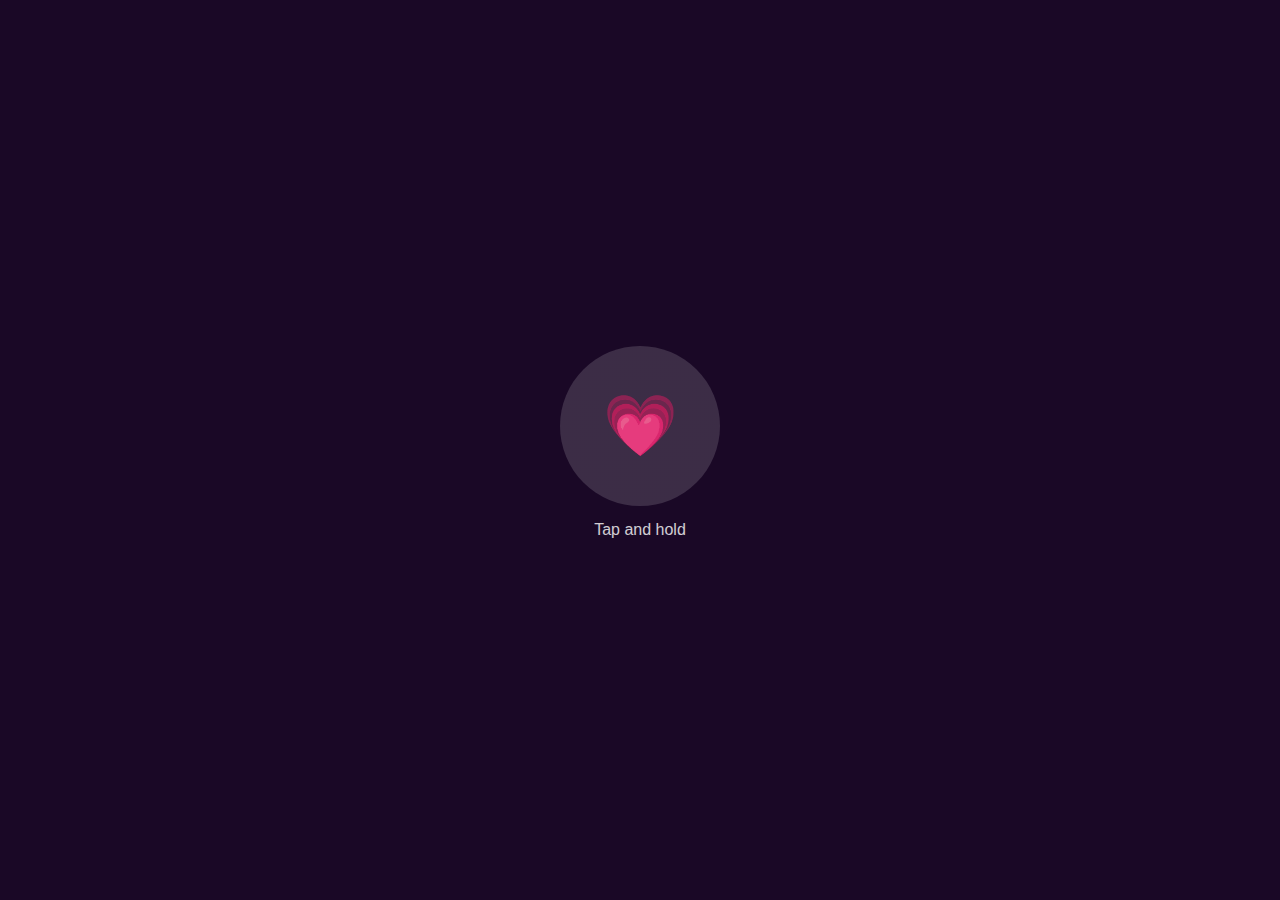
<file: index.html>
<!DOCTYPE html>
<html lang="en">
<head>
  <meta charset="UTF-8" />
  <meta name="viewport" content="width=device-width, initial-scale=1.0" />
  <title>New Year Surprise</title>
  <link rel="stylesheet" href="style.css" />
</head>
<body>

  <!-- TAP & HOLD -->
  <div class="hold-container">
    <div class="progress-ring">
      <div class="heart">💗</div>
    </div>
    <p class="hold-text">Tap and hold</p>
  </div>

  <script src="script.js"></script>
</body>
</html>
</file>
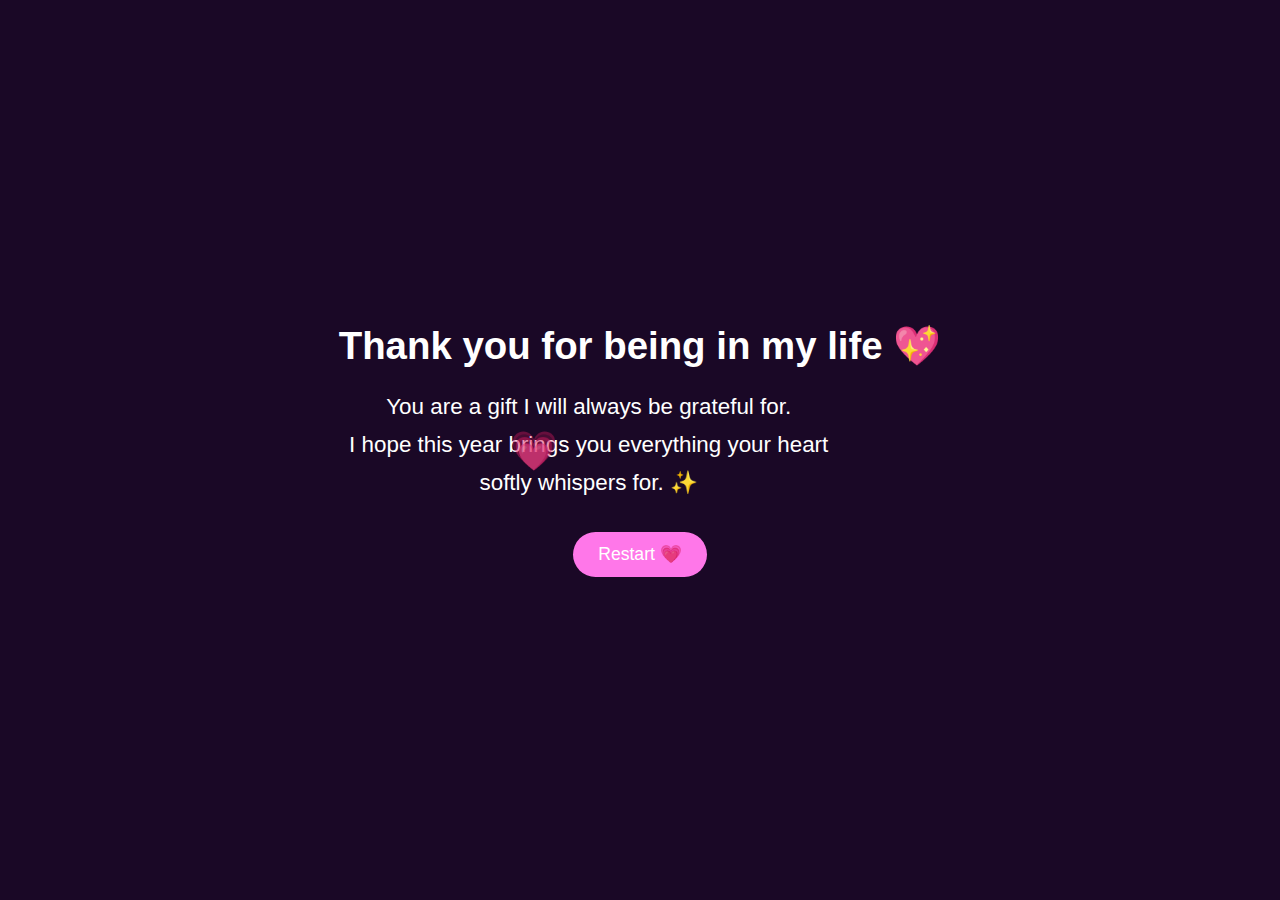
<file: ending.html>
<!DOCTYPE html>
<html lang="en">
<head>
<meta charset="UTF-8">
<meta name="viewport" content="width=device-width, initial-scale=1.0">
<title>Thank You 💕</title>

<style>
*{margin:0;padding:0;box-sizing:border-box;}

body{
  background:#1a0826;
  color:white;
  height:100vh;
  display:flex;
  justify-content:center;
  align-items:center;
  font-family:"Poppins",sans-serif;
  overflow:hidden;
}

.container{
  text-align:center;
  animation:fadeIn 1.5s ease-in-out;
}

h1{
  font-size:clamp(1.8rem,3vw,3rem);
  margin-bottom:20px;
}

p{
  font-size:clamp(1rem,2vw,1.4rem);
  margin-bottom:30px;
  max-width:500px;
  line-height:1.7;
}

button{
  padding:12px 25px;
  border:none;
  background:#ff77e9;
  color:white;
  font-size:1.1rem;
  border-radius:25px;
  cursor:pointer;
  transition:0.3s;
}
button:hover{
  background:#ff9df2;
  transform:scale(1.08);
}

/* ❤️ Floating Hearts Animation */
.heart{
  position:absolute;
  color:#ff77e9;
  animation: floatUp 6s linear infinite;
  font-size:clamp(1.2rem,3vw,2.5rem);
  opacity:0.8;
}

@keyframes floatUp {
  0%{transform:translateY(100vh) scale(0.8);opacity:1;}
  100%{transform:translateY(-10vh) scale(1.5);opacity:0;}
}

@keyframes fadeIn{
  from{opacity:0;} to{opacity:1;}
}
</style>
</head>
<body>

<div class="container">
  <h1>Thank you for being in my life 💖</h1>
  <p>
    You are a gift I will always be grateful for.<br>
    I hope this year brings you everything your heart softly whispers for. ✨
  </p>
  <button onclick="window.location.href='index.html'">Restart 💗</button>
</div>

<script>
// 💗 heart generator
setInterval(() => {
  const heart = document.createElement("div");
  heart.classList.add("heart");
  heart.innerText = "💗";
  heart.style.left = Math.random() * window.innerWidth + "px";
  heart.style.animationDuration = (Math.random() * 3 + 4) + "s";
  document.body.appendChild(heart);
  setTimeout(()=>heart.remove(),7000);
}, 600);
</script>

</body>
</html>
</file>
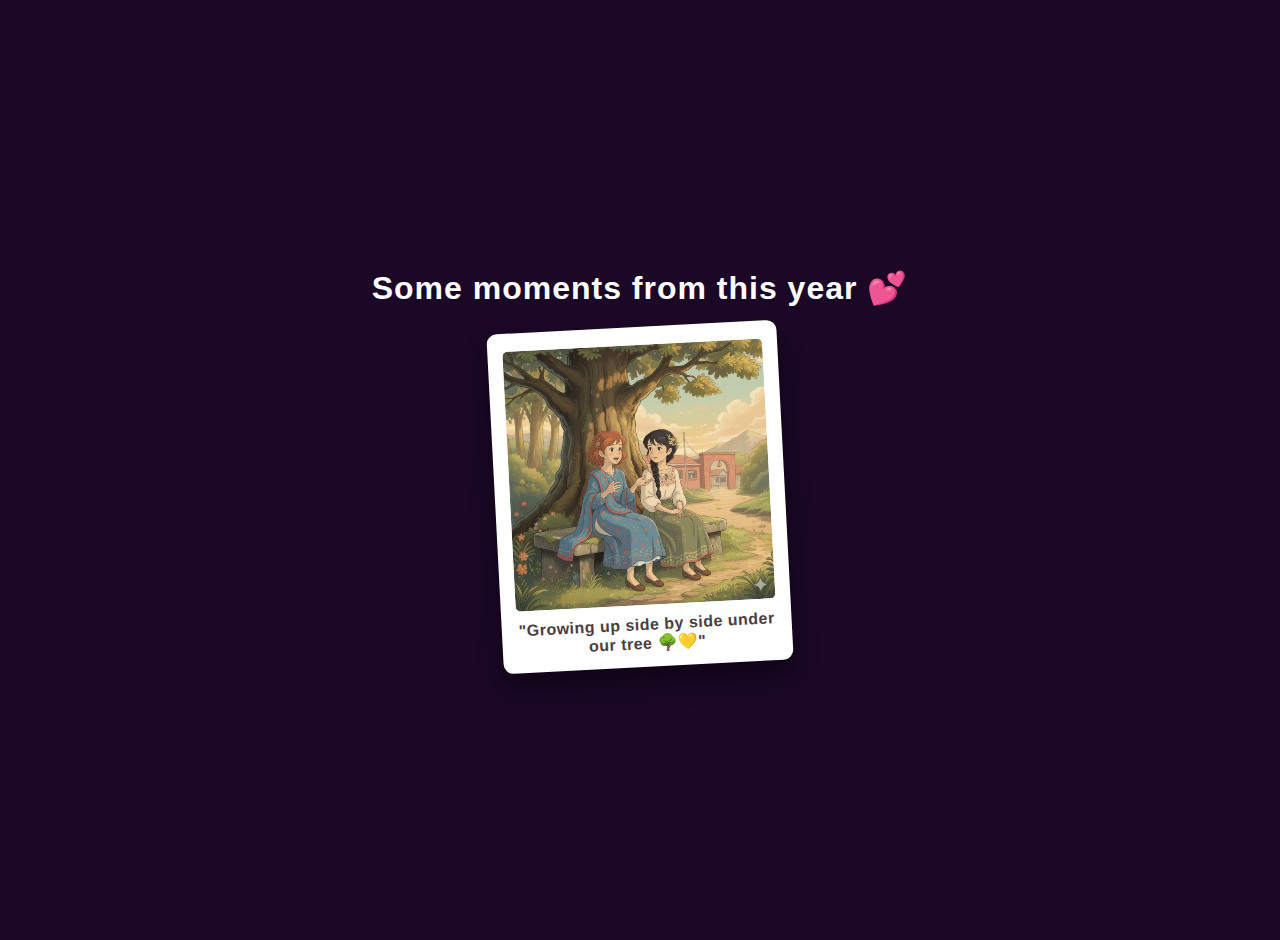
<file: gallery.html>
<!DOCTYPE html>
<html lang="en">
<head>
  <meta charset="UTF-8" />
  <meta name="viewport" content="width=device-width, initial-scale=1.0" />
  <title>Memory Gallery</title>
  <style>
    body {
      background: #1a0826;
      color: white;
      display: flex;
      justify-content: center;
      align-items: center;
      height: 100vh;
      text-align: center;
      font-family: "Poppins", sans-serif;
      flex-direction: column;
      overflow: hidden;
      margin: 0;
      padding: 20px;
    }

    h2 {
      margin-bottom: 20px;
      font-size: 2rem;
      font-weight: 700;
      letter-spacing: 1px;
    }

    .polaroid {
      background: white;
      padding: 15px;
      width: 260px;
      height: 310px;
      border-radius: 10px;
      box-shadow: 0 15px 25px rgba(0,0,0,0.4);
      display: flex;
      justify-content: center;
      align-items: center;
      flex-direction: column;
      cursor: pointer;
      transition: 0.4s ease;
      transform: rotate(-3deg);
      margin-bottom: 30px;
    }

    .polaroid:hover {
      transform: rotate(0deg) scale(1.05);
    }

    .polaroid img {
      width: 100%;
      height: 85%;
      object-fit: cover;
      border-radius: 8px;
      border: 3px solid #fff;
    }

    .caption {
      margin-top: 8px;
      color: #4b3e3e;
      font-size: 1rem;
      font-weight: 600;
      letter-spacing: 0.5px;
    }

    .next-btn {
      padding: 12px 25px;
      background: #ff77e9;
      border-radius: 25px;
      font-size: 1rem;
      border: none;
      cursor: pointer;
      color: white;
      font-weight: bold;
      display: none;
      transition: 0.3s;
    }

    .next-btn:hover {
      background: #ff55cc;
      transform: scale(1.05);
    }
  </style>
</head>
<body>

  <h2>Some moments from this year 💕</h2>

  <div class="polaroid" onclick="nextPhoto()">
    <img id="photo" src="images-2/pic-1.jpeg" alt="memory">
    <div class="caption" id="caption">"Growing up side by side under our tree 🌳💛"</div>
  </div>

  <button class="next-btn" onclick="goNext()">Continue 💌</button>

  <script>
    // ⭐ Local images version — replace images/ files as needed
    const photos = [
      {src:"images-2/pic-1.jpeg", text:"Growing up side by side under our tree 🌳💛"},
      {src:"images-2/pic-3.jpeg", text:"Sharing snacks & little moments 🍞🥪😊"},
      {src:"images-2/pic-4.jpeg", text:"Reading adventures together 📚✨"},
      {src:"images-2/pic-2.jpeg", text:"Watching memories on the phone 📱🌿"}
    ];

    let index = 0;

    function nextPhoto() {
      index++;
      if(index < photos.length) {
        document.getElementById("photo").src = photos[index].src;
        document.getElementById("caption").innerText = photos[index].text;
      } else {
        document.querySelector(".next-btn").style.display = "block";
      }
    }

    function goNext() {
      window.location.href = "letter.html"; // 👉 next page
    }
  </script>

</body>
</html>
</file>
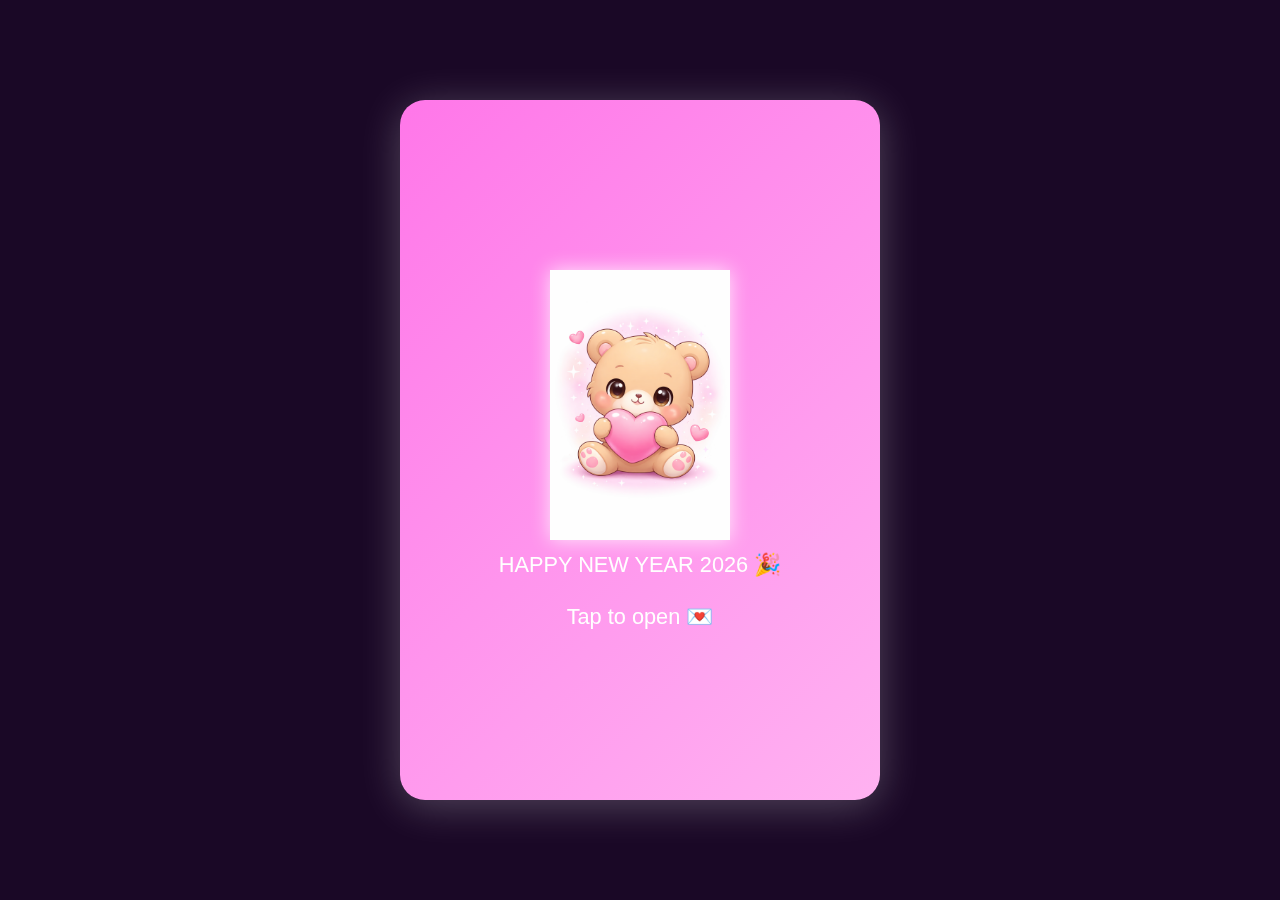
<file: letter.html>
<!DOCTYPE html>
<html lang="en">
<head>
  <meta charset="UTF-8" />
  <meta name="viewport" content="width=device-width, initial-scale=1.0, maximum-scale=1">
  <title>For My Cutiepie 💌</title>

  <style>
    * { margin: 0; padding: 0; box-sizing: border-box; }

    body {
      background: #1a0826;
      height: 100vh;
      width: 100vw;
      display: flex;
      justify-content: center;
      align-items: center;
      font-family: "Poppins", sans-serif;
      overflow: hidden;
    }

    .card-container {
      width: min(95vw, 480px);
      height: min(90vh, 700px);
      display: flex;
      justify-content: center;
      align-items: center;
      perspective: 1200px;
      cursor: pointer;
    }

    .card {
      width: 100%;
      height: 100%;
      transform-style: preserve-3d;
      transition: transform 0.9s ease;
      position: relative;
    }
    .card.flipped { transform: rotateY(180deg); }

    .front, .back {
      position: absolute;
      inset: 0;
      backface-visibility: hidden;
      border-radius: 25px;
      display: flex;
      flex-direction: column;
      align-items: center;
      box-shadow: 0 6px 40px rgba(255,255,255,0.25);
    }

    /* ---- FRONT ---- */
    .front {
      background: linear-gradient(135deg, #ff77e9, #ffb2f1);
      color: white;
      justify-content: center;
      font-size: clamp(1.2rem, 1.7vw, 2rem);
      text-align: center;
      padding: 25px;
    }

    .front img {
      width: clamp(100px, 25vw, 180px);
      margin-bottom: 12px;
      filter: drop-shadow(0 0 10px rgba(255,255,255,0.8));
    }

    /* ---- BACK ---- */
    .back {
      background: white;
      color: #222;
      transform: rotateY(180deg);
      font-size: clamp(1rem, 1.2vw, 1.3rem);
      line-height: 1.7;
      padding: 60px 30px 40px;
      overflow-y: auto;
      text-align: left;
      justify-content: flex-start;
    }

    .back::-webkit-scrollbar { width: 8px; }
    .back::-webkit-scrollbar-thumb {
      background: #ff77e9;
      border-radius: 10px;
    }

    /* ---- Continue Button ---- */
    .next-btn {
      padding: 10px 20px;
      background: #ff77e9;
      color: white;
      border: none;
      border-radius: 25px;
      font-size: 1rem;
      margin: 25px auto 0;
      cursor: pointer;
      display: block;
      transition: 0.3s;
    }
    .next-btn:hover {
      background: #ff9df2;
      transform: scale(1.08);
    }

  </style>
</head>

<body>

  <div class="card-container" onclick="flip()">
    <div class="card" id="card">

      <!-- 🧸 FRONT SIDE -->
      <div class="front">
        <img src="images-2/teddy.png" alt="cute teddy">
        HAPPY NEW YEAR 2026 🎉<br><br>
        Tap to open 💌
      </div>

      <!-- 💌 BACK SIDE (LETTER) -->
      <div class="back">

        <strong>My dearest BEST FRIEND, 💖</strong><br><br>

        Another year is here — and my first wish of this year is for
        <strong>you to smile more</strong> than you ever have before. ✨<br><br>

        I hope 2026 is filled with: 💫<br>
        • Dream chasing that leads to big wins 🚀<br>
        • Quiet confidence in everything you do 💎<br>
        • Unexpected joys in the little things 🦋<br>
        • Strong boundaries and peaceful nights 🌙<br>
        • A heart that feels completely light 🎈<br><br>

        Thank you for being someone who makes the world a little brighter
        just by existing. 💗<br><br>

        I’m here — in every chapter, in every silly moment,
        in every peaceful silence. To choose you, every time. 💞<br><br>

        Happy New Year, MY  ONE AND ONLY BEST FRIEND. 🥂<br><br>
        <em>With all my heart, always.</em> 💌<br><br>

        <!-- CONTINUE BUTTON -->
        <button class="next-btn" onclick="event.stopPropagation(); window.location.href='ending.html';">
          Continue 💖
        </button>

      </div>
    </div>
  </div>

  <script>
    function flip() {
      document.getElementById("card").classList.toggle("flipped");
    }
  </script>

</body>
</html>
</file>
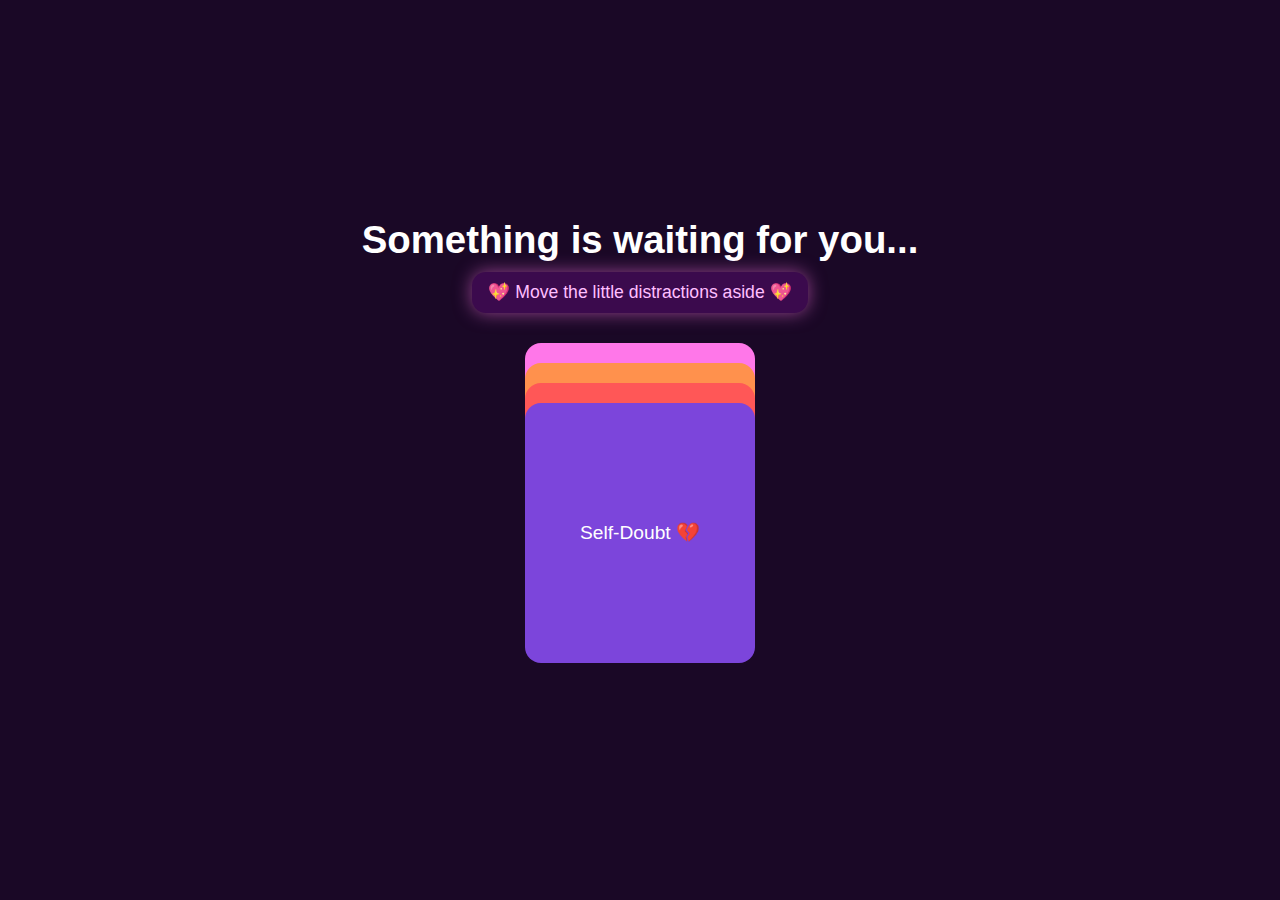
<file: next.html>
<!DOCTYPE html>
<html lang="en">
<head>
<meta charset="UTF-8">
<meta name="viewport" content="width=device-width, initial-scale=1.0">
<title>Move the Distractions 💕</title>

<style>
  *{margin:0;padding:0;box-sizing:border-box;}

  body{
    background:#1a0826;
    font-family:"Poppins",sans-serif;
    color:white;
    display:flex;
    flex-direction:column;
    justify-content:center;
    align-items:center;
    height:100vh;
    text-align:center;
  }

  h1{
    font-size:clamp(1.6rem,3vw,2.4rem);
    margin-bottom:10px;
    margin-top:-80px; /* adjust text upward */
  }

  .subtitle{
    background:#3b0a4d;
    padding:10px 16px;
    border-radius:14px;
    font-size:1.1rem;
    color:#ffbfff;
    box-shadow:0 0 18px #ff77e988;
    margin-bottom:30px;
    font-weight:500;
  }

  /* ⭐ CARDS ⭐ */
  .cards{
    width:230px;
    height:260px;
    position:relative;
    margin:0 auto;
  }

  .card{
    position:absolute;
    width:230px;
    height:260px;
    border-radius:16px;
    display:flex;
    justify-content:center;
    align-items:center;
    font-size:1.2rem;
    color:white;
    cursor:pointer;
    transition:.3s;
  }

  .card:nth-child(1){background:#ff77e9;}
  .card:nth-child(2){background:#ff914d;top:20px;}
  .card:nth-child(3){background:#ff5757;top:40px;}
  .card:nth-child(4){background:#7c45db;top:60px;}

  .card:active{transform:scale(1.08);}

  /* 🎁 GIFT EMOJI (hidden initially) */
  #gift-box {
    font-size:120px;
    cursor:pointer;
    animation:bounce 1.5s infinite;
    margin-top:30px;
    filter:drop-shadow(0 0 20px rgba(255,255,255,0.4));
    display:none;
  }

  @keyframes bounce {
    0%,100%{transform:translateY(0);}
    50%{transform:translateY(-12px);}
  }

  .open-gift{
    font-size:clamp(1.2rem,2vw,1.6rem);
    cursor:pointer;
    display:none;
  }

</style>
</head>


<body>

<h1>Something is waiting for you...</h1>
<div class="subtitle">💖 Move the little distractions aside 💖</div>

<!-- ⭐ CARDS ⭐ -->
<div class="cards" id="cards-container">
  <div class="card" onclick="removeCard(this)">Overthinking 🤯</div>
  <div class="card" onclick="removeCard(this)">Stress 💥</div>
  <div class="card" onclick="removeCard(this)">Bad Days 🌧️</div>
  <div class="card" onclick="removeCard(this)">Self-Doubt 💔</div>
</div>

<!-- 🎁 GIFT SHOWS AFTER CARDS REMOVED -->
<div id="gift-box" onclick="openGift()">🎁</div>
<p class="open-gift" onclick="openGift()">Tap to open gift</p>


<script>
let removedCards = 0;

function removeCard(card){
  card.style.opacity="0";
  card.style.transform="translateX(350px) rotate(12deg)";
  setTimeout(()=>{
    card.remove();
    removedCards++;

    if(removedCards === 4){
      document.getElementById("gift-box").style.display = "block";
      document.querySelector(".open-gift").style.display = "block";
    }
  }, 300);
}

function openGift(){
  window.location.href = "ticket.html"; // NEXT PAGE
}
</script>


</body>
</html>
</file>
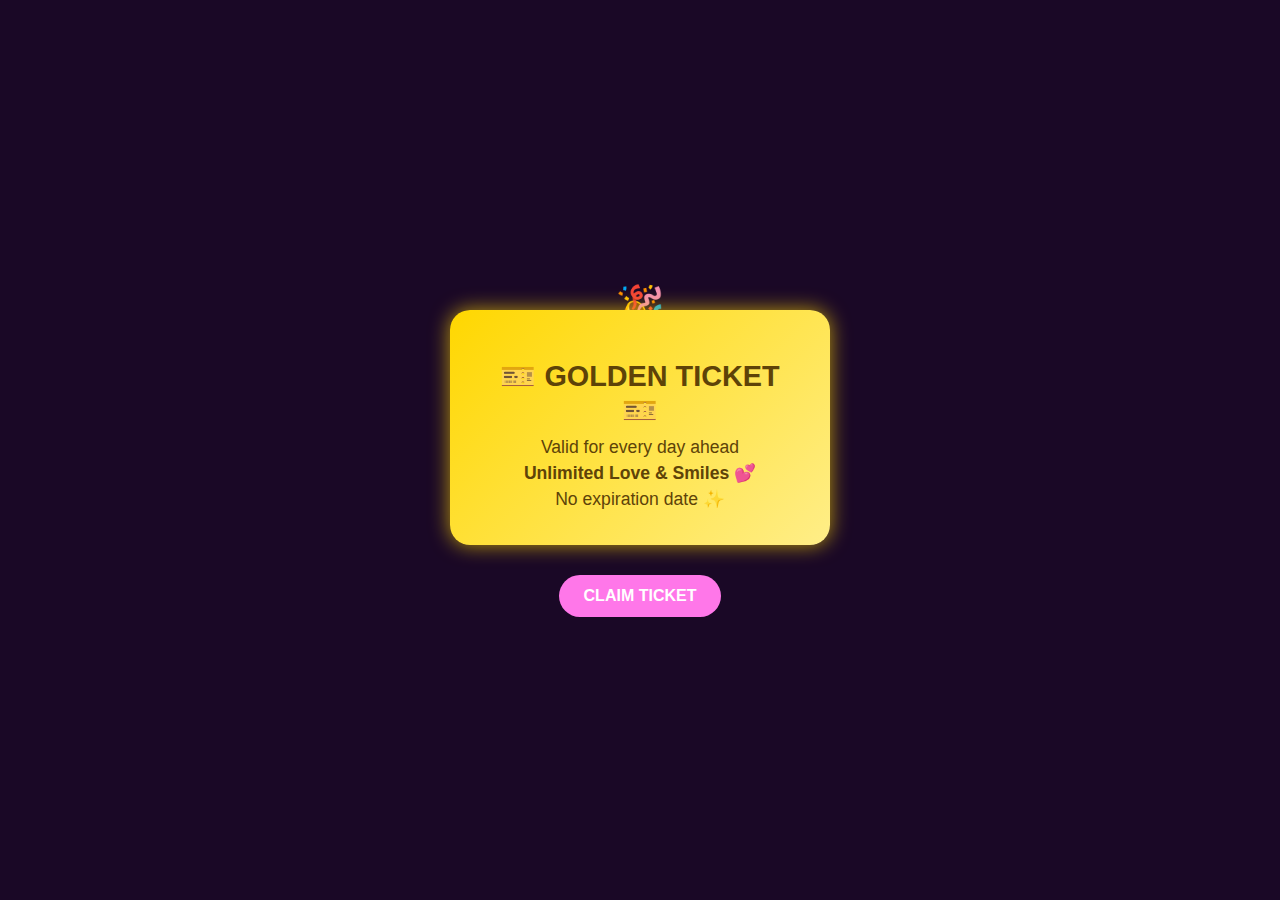
<file: ticket.html>
<!DOCTYPE html>
<html lang="en">
<head>
  <meta charset="UTF-8">
  <meta name="viewport" content="width=device-width, initial-scale=1.0">
  <title>Golden Ticket</title>
  <style>
    body {
      background: #1a0826;
      height: 100vh;
      display: flex;
      justify-content: center;
      align-items: center;
      flex-direction: column;
      font-family: "Poppins", sans-serif;
      color: white;
      margin: 0;
      text-align: center;
    }

    .ticket {
      background: linear-gradient(135deg, #FFD700, #FFEE88);
      width: 320px;
      padding: 30px;
      border-radius: 20px;
      text-align: center;
      box-shadow: 0 0 20px rgba(255, 217, 0, 0.7);
      animation: pop 0.8s ease forwards;
    }

    @keyframes pop {
      from { transform: scale(0.6); opacity: 0; }
      to { transform: scale(1); opacity: 1; }
    }

    .ticket h1 {
      color: #5e4308;
      font-size: 1.8rem;
      margin-bottom: 10px;
      font-weight: 800;
    }

    .ticket p {
      color: #5e4308;
      font-size: 1.1rem;
      font-weight: 500;
      margin: 5px;
    }

    .claim-btn {
      margin-top: 30px;
      padding: 12px 25px;
      background: #ff77e9;
      border: none;
      border-radius: 25px;
      color: white;
      font-size: 1rem;
      cursor: pointer;
      transition: 0.3s;
      font-weight: 600;
    }

    .claim-btn:hover {
      background: #ff55cc;
      transform: scale(1.05);
    }

    .confetti {
      font-size: 2.5rem;
      animation: confetti 2s infinite;
      margin-bottom: -20px;
    }

    @keyframes confetti {
      0% { transform: translateY(0); }
      50% { transform: translateY(-10px); }
      100% { transform: translateY(0); }
    }
  </style>
</head>
<body>

  <div class="confetti">🎉</div>

  <div class="ticket">
    <h1>🎫 GOLDEN TICKET 🎫</h1>
    <p>Valid for every day ahead</p>
    <p><strong>Unlimited Love & Smiles 💕</strong></p>
    <p>No expiration date ✨</p>
  </div>

  <button class="claim-btn" onclick="nextPage()">CLAIM TICKET</button>

  <script>
    function nextPage() {
      window.location.href = "gallery.html";
    }
  </script>

</body>
</html>
</file>
<file: style.css>
body {
  background: #1a0826;
  color: white;
  display: flex;
  justify-content: center;
  align-items: center;
  height: 100vh;
  flex-direction: column;
  font-family: "Poppins", sans-serif;
  margin: 0;
}

.hold-container {
  text-align: center;
}

.progress-ring {
  width: 160px;
  height: 160px;
  border-radius: 50%;
  background: conic-gradient(#ff77e9 0deg, rgba(255,255,255,0.15) 0deg);
  display: flex;
  justify-content: center;
  align-items: center;
  cursor: pointer;
  transition: background 0.2s;
}

.heart {
  font-size: 60px;
}

.hold-text {
  margin-top: 15px;
  opacity: 0.8;
}
</file>
